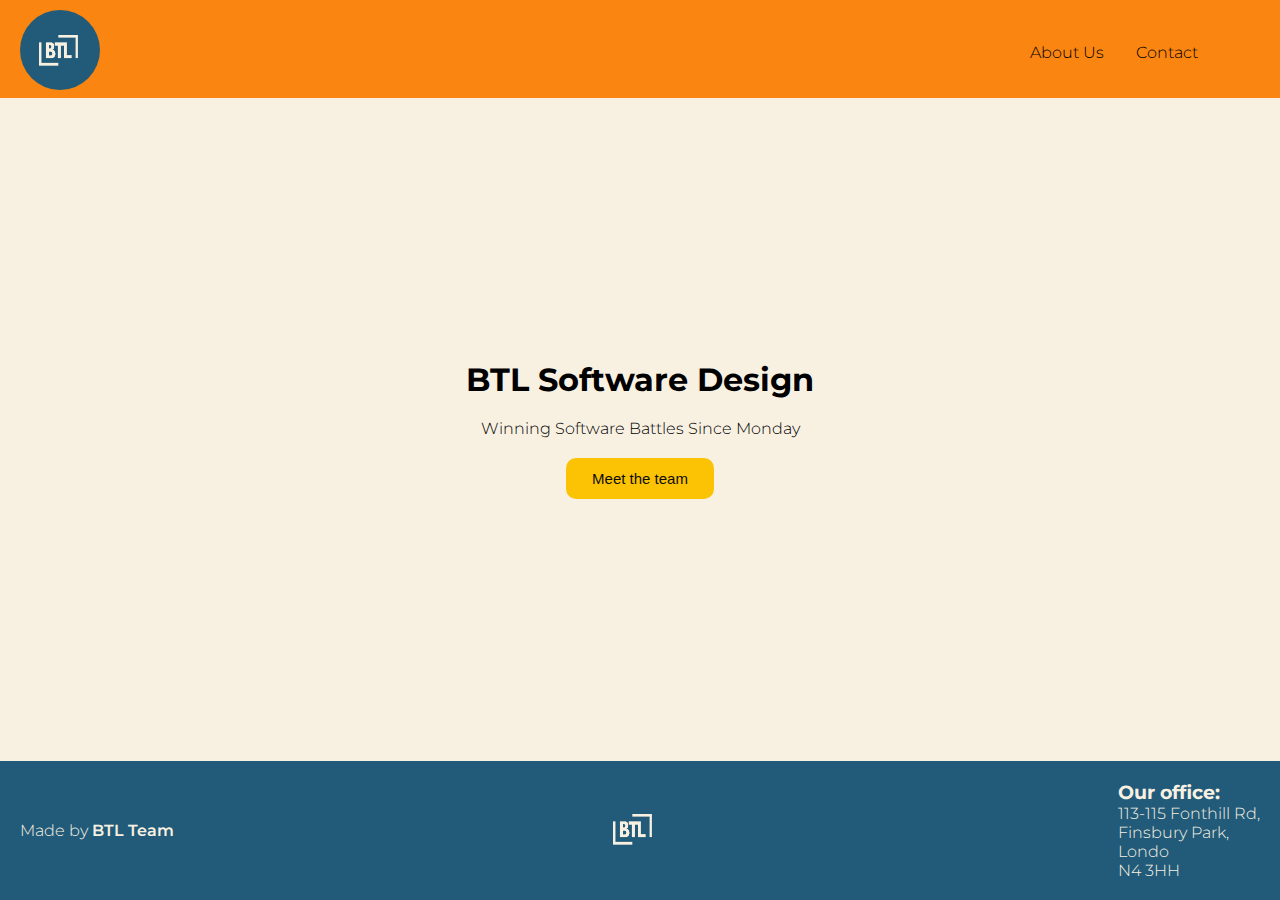
<file: index.html>
<!DOCTYPE html>
<html lang="en">
  <head>
    <meta charset="UTF-8" />
    <meta name="viewport" content="width=device-width, initial-scale=1.0" />
    <title>BTL Agency Website</title>
    <link href="styles.css" rel="stylesheet"/>
    <link rel="preconnect" href="https://fonts.googleapis.com">
    <link rel="preconnect" href="https://fonts.gstatic.com" crossorigin>
    <link href="https://fonts.googleapis.com/css2?family=Montserrat:ital,wght@0,100..900;1,100..900&display=swap" rel="stylesheet">
  </head>
  <body>
    <header class="row">
      <div class="row_logo">
        <a href="/index.html" aria-label="Home"><img id="logo" alt="agency logo" src="logo.png"></a>
      </div>     
      <nav>
        <ul class="row">
          <li><a href="/about.html">About Us</a></li>
          <li><a href="contact-us/contact.html">Contact</a></li>
        </ul>
      </nav>
    </header>
    <main class='home-container'>
      <div class="content">
        <h1>BTL Software Design</h1>
        <p>Winning Software Battles Since Monday</p>
        <button onclick="window.location.href = 'about.html'" class="button">Meet the team</button>
      </div>
    
    </main>

    <footer class="footer-container">
      <p>
        Made by <a href="https://github.com/fac30/PRO01_Ben_Tania_Levi">BTL Team</a>
      </p>
      <a href="/index.html" aria-label="Home"><img id="logo" alt="agency logo" src="logo.png"></a>
      <div class="address-footer">
        <h3>Our office:</h3>
        <p>113-115 Fonthill Rd,</p>
        <p>Finsbury Park,</p>
        <p>Londo</p>
        <p>N4 3HH</p>
      </div>
    </footer>

    <script>

async function loadTeam() {
            try {
                const response = await fetch('/data/team/people.json');
                const data = await response.json();
                const grid = document.getElementById('team-grid');

                data.persons.forEach(person => {
                    const listItem = document.createElement('li');

                    listItem.innerHTML = `
                        <h2>${person.name}</h2>
                        <img
                            width="200"
                            height="200"
                            src="${person.img}"
                            alt="${person.name} profile picture"
                        >
                        <div class="row">
                            <h3>Job Title:</h3>
                            <p>${person.position}</p>
                        </div>
                        <h3>About</h3>
                        <p>${person.about}</p>
                        <button onclick="window.location.href = 'contact-us/contact.html?name=' + encodeURIComponent('${person.name}');">Contact ${person.name}</button>
                    `;
                    grid.appendChild(listItem);
                });
            } catch (error) {
                console.error('Error fetching or displaying the team members:', error);
            }
        }
        window.onload = loadTeam;

    </script>
  </body>
</html>
</file>
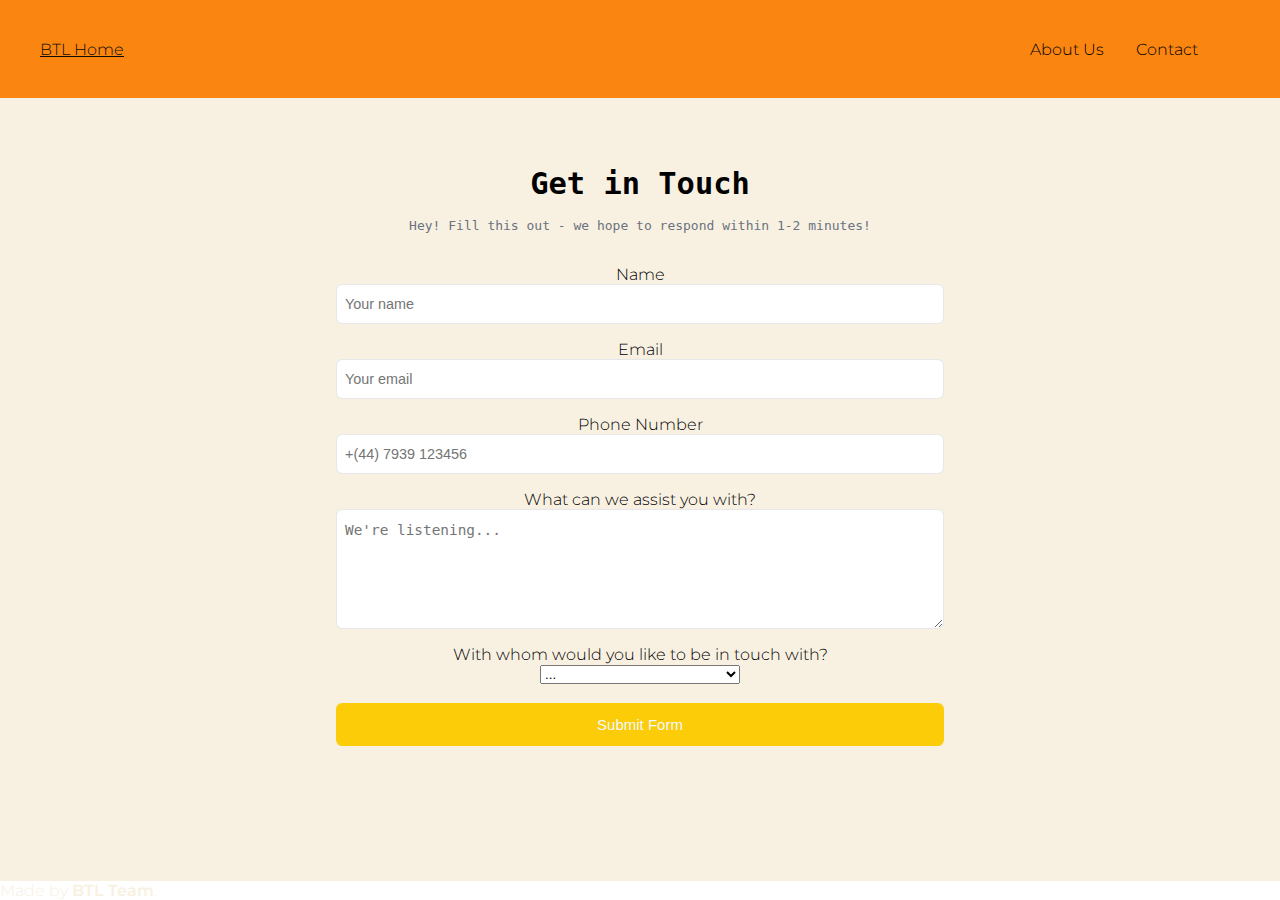
<file: contact.html>
<!DOCTYPE html>
<html lang="en">
  <head>
    <meta charset="UTF-8" />
    <meta name="viewport" content="width=device-width, initial-scale=1.0" />
    <title>BTL Agency Website</title>
    <link href="styles.css" rel="stylesheet"/>
    <link rel="preconnect" href="https://fonts.googleapis.com">
    <link rel="preconnect" href="https://fonts.gstatic.com" crossorigin>
    <link href="https://fonts.googleapis.com/css2?family=Montserrat:ital,wght@0,100..900;1,100..900&display=swap" rel="stylesheet">
  </head>
  <body>
    <header class="row">
        <a href="/" aria-label="Home" style="margin-left:20px;">BTL Home</a>
        <nav>
          <ul class="row">
            <li><a href="/about.html">About Us</a></li>
            <li><a href="/contact.html">Contact</a></li>
          </ul>
        </nav>
    </header>
    <main>
      <section class="contact-section">
        <div class="contact-intro">
            <h2 class="contact-title">Get in Touch</h2>
            <p class = "contact-description">
                Hey! Fill this out - we hope to respond within 1-2 minutes!
            </p>
        </div>
    
        <div class = "form-group-container">
          <div class = "form-group">
            <label for="name"
              class="form-label">Name</label>
            <input type="text" name="name" id="name" placeholder="Your name" class="form-input"></input>
          </div>
    
          <div class="form-group">
            <label for="Email"
              class="form-label">Email</label>
            <input type="text" name="name" id="name" placeholder="Your email" class="form-input"></input>
        </div>
    
    <div class="form-group">
        <label for="Phone number"
        class="form-label">Phone Number</label>
        <input type="text" name="name" id="name" placeholder="+(44) 7939 123456" class="form-input"></input>
    </div>
    
    <div class="form-group">
        <label for="Assist"
        class="form-label">What can we assist you with?</label>
        <textarea type="text" name="name" id="name" placeholder="We're listening..." class="form-textarea"></textarea>
    </div>
    
    <div class="dropdown">
        <label for="Who?"
        class="form-label">With whom would you like to be in touch with?</label>
       <form id="checkbox">
        <select name="checkbox" id="dropbox">
            <option value="...">...</option>
            <option value="Tania">Tania</option>
            <option value="Ben">Ben</option>
            <option value="Levi">Levi</option>
            </select>
        </form>
    </div>
    </div>
    <button class="form-submit" type="'submit">Submit Form</button>
    </section>
    <link rel="stylesheet" type="text/css" href="contact.css" />
    </main>
    <footer>
        <p>
          Made by <a href="https://github.com/fac30/PRO01_Ben_Tania_Levi">BTL Team</a>.
        </p>
    </footer>
  </body>
</html>
</file>
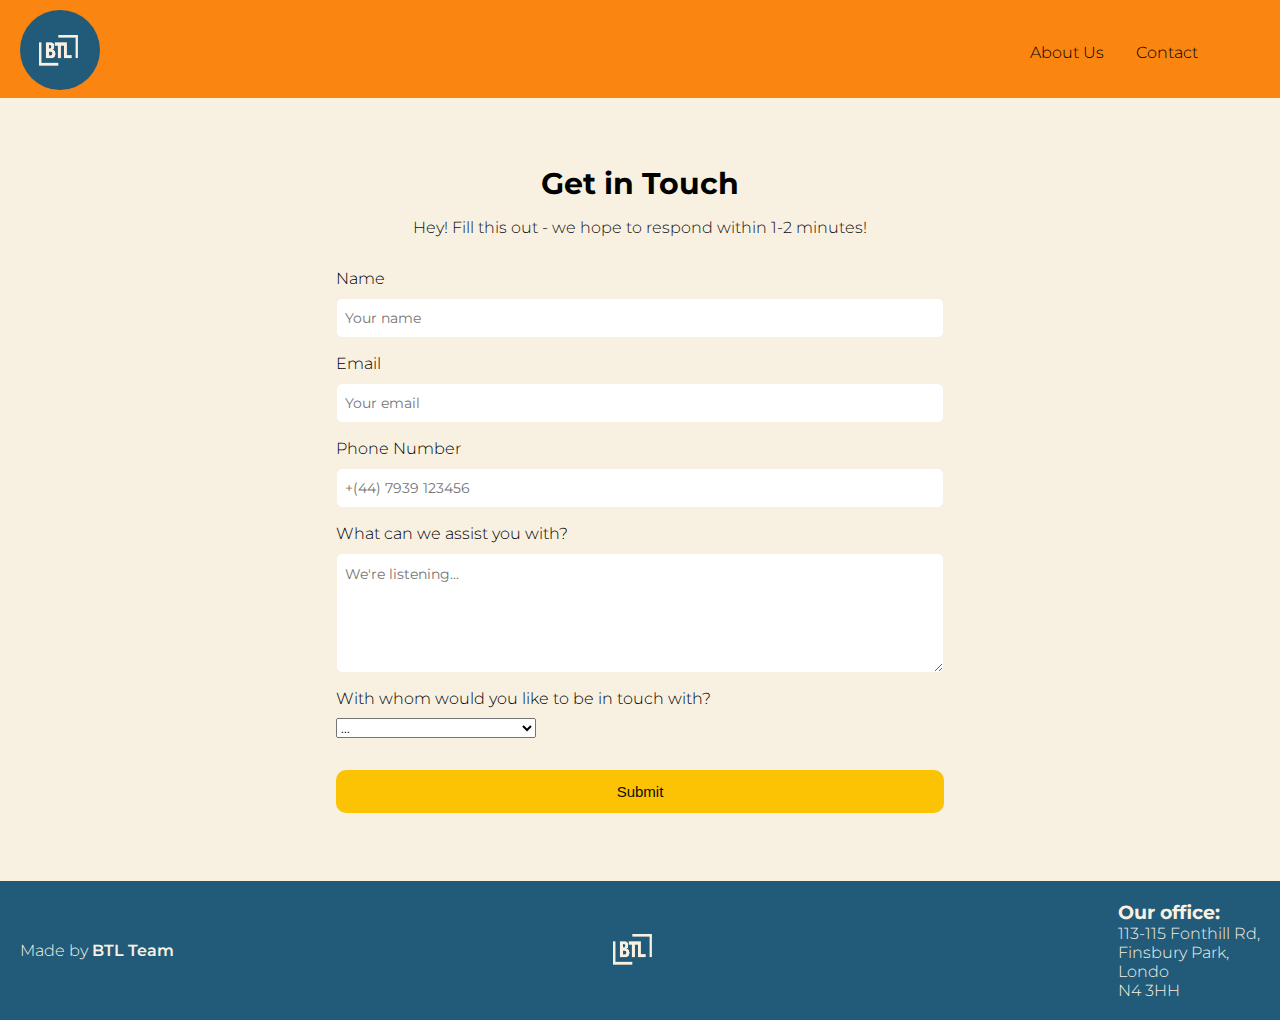
<file: contact-us/contact.html>
<!DOCTYPE html>
<html lang="en">
  <head>
    <meta charset="UTF-8" />
    <meta name="viewport" content="width=device-width, initial-scale=1.0" />
    <title>BTL Agency Website</title>
    <link href="/styles.css" rel="stylesheet"/>
    <link href="contact.css" rel="stylesheet"/>
  
    <link rel="preconnect" href="https://fonts.googleapis.com">
    <link rel="preconnect" href="https://fonts.gstatic.com" crossorigin>
    <link href="https://fonts.googleapis.com/css2?family=Montserrat:ital,wght@0,100..900;1,100..900&display=swap" rel="stylesheet">
  </head>
  <body>
    <header class="row">
      <div class="row_logo">
        <a href="/index.html" aria-label="Home"><img id="logo" alt="agency logo" src="/logo.png"></a>
      </div>     
      <nav>
        <ul class="row">
          <li><a href="/about.html">About Us</a></li>
          <li><a href="contact-us/contact.html">Contact</a></li>
        </ul>
      </nav>
    </header>
    <main>
      <section class="contact-section">
        <div class="contact-intro">
            <h2 class="contact-title">Get in Touch</h2>
            <p class = "contact-description">
                Hey! Fill this out - we hope to respond within 1-2 minutes!
            </p>
        </div>
    
        <form class = "form-group-container">
            <div class = "form-group">
              <label for="name"
                class="form-label">Name</label>
              <input type="text" name="name" id="name" autocomplete="name" placeholder="Your name" class="form-input" required></input>
              <span id="name-error" class="error-message"></span>
            </div>
      
            <div class="form-group">
                <label for="Email"
                  class="form-label">Email</label>
                <input type="text" name="email" id="Email" autocomplete="email" placeholder="Your email" class="form-input" required></input>
                <span id="email-error" class="error-message"></span>
              </div>
      
            <div class="form-group">
                <label for="Phone number"
                class="form-label">Phone Number</label>
                <input type="text" name="Phone number" id="Phone number" autocomplete="number" placeholder="+(44) 7939 123456" class="form-input" required></input>
                <span id="number-error" class="error-message"></span>
              </div>
      
            <div class="form-group">
                <label for="Assist"
                class="form-label">What can we assist you with?</label>
                <textarea type="text" name="Assist" id="Assist" autocomplete="message" placeholder="We're listening..." class="form-textarea" required></textarea>
                <span id="assist-error" class="error-message"></span>
              </div>
      
            <div class="dropdown">
                <label for="checkbox"
                class="form-label">With whom would you like to be in touch with?</label>
                <form id="checkbox">
                  <select name="checkbox" id="dropbox">
                    <option value="...">...</option>
                    <option value="Tania">Tania</option>
                    <option value="Ben">Ben</option>
                    <option value="Levi">Levi</option>
                  </select>
                </form>
            </div>

            <button class="form-submit" type="button" id="submitBtn">Submit</button>
            <!-- The Modal Box-->
            <!-- The Modal -->
            <div class="modal hide">
              <div class="modal-content">
                  <span class="close">&times;</span>
                  <p><strong>Message received! 🎉</strong></p>
                  <p>One of our awesome devs will be in touch soon to discuss how we can help you out.</p>
                  <p>If you need us before then, you can reach us at <strong>support@btlagency.co.uk</strong>.</p>
              </div> 
          </div>
        </form>
      </section>
    </main>

    <footer class="footer-container">
      <p>
        Made by <a href="https://github.com/fac30/PRO01_Ben_Tania_Levi">BTL Team</a>
      </p>
      <a href="/index.html" aria-label="Home"><img id="logo" alt="agency logo" src="/logo.png"></a>
      <div class="address-footer">
        <h3>Our office:</h3>
        <p>113-115 Fonthill Rd,</p>
        <p>Finsbury Park,</p>
        <p>Londo</p>
        <p>N4 3HH</p>
      </div>
    </footer>

    <script src="contact.js"></script>
    <script>
      let params = new URLSearchParams(document.location.search);
      let name = params.get("name");
      const checkbox = document.getElementById('dropbox')
      if (name) {
            for (let i = 0; i < dropbox.options.length; i++) {
                if (dropbox.options[i].value === name) {
                    dropbox.selectedIndex = i;
                    break;
                }
            }
        }
    </script>

  </body>
</html>
</file>
<file: styles.css>
/* Colours:
Orange: #fa8510 - header
NavyBlue: #215b79 - footer
AnotherBlue: #B6CAD0 - sections, buttons
Yellow: #fbc304 - sections, buttons
Light colour for background: #f8f1e2
Black for text: #0e0c08
*/


/*common for all pages*/
* {
    margin: 0;
    padding: 0;
    box-sizing: border-box;
}
body {
    font-family: 'Montserrat', sans-serif;
    font-weight: 300;
    font-style: normal;
    display: flex;
    flex-direction: column;
    min-height: 100vh;
}

main {
    display: flex;
    flex-direction: column;
    flex: 1; /* This will make the main take up the remaining space */
    background-color: #f8f1e2;
    padding: 20px;
}
header {
    background: #fa8510;
    /*padding: 20px;*/
    text-align: center;
    width: 100%;
    height: 98px;
    padding: 10px 20px;
}

header a {
    color: #0e0c08;
}
nav {
    margin-left: auto;
    margin-right: 5%;
}      
nav ul {
    list-style-type: none;
}
li > a {
    color: inherit;
    text-decoration: none;
  }
row > ul > li:hover {
    color: #0e0c08;
    cursor: pointer;
}

/*button*/
button {
    background-color: #fbc304;
    border: none;
    border-radius: 10px;
    color: #0e0c08;
    padding: 12px 26px;
    font-size: 15px;
    /*margin: 4px 2px;*/
    /*opacity: 1;*/
    /*transition: 0.3s;
    display: inline-block;
    text-decoration: none;
    cursor: pointer;*/
}
button:hover {opacity: 0.6}

.row {
    display: flex;
    gap: 2rem;
    flex-wrap: wrap;
    align-items: center;
}
/* On screens that are 600px wide or less, make the menu links stack on top of each other instead of next to each other */
@media screen and (max-width: 600px) {
    .row {
      flex-direction: column;
    }
    .row .links {
      flex-direction: row;

      margin: 30px 0;
    } 
  }


/*home page*/
.home-container {
    display: flex;
    justify-content: center;
    height: 200px;
    align-items: center;
}
.content {
    display: flex;
    flex-direction: column;
    align-items:center
}
.content h1 {
    margin-bottom: 20px;
}

.content p {
    margin-bottom: 20px;
}
#logo {
    width: 5rem;
    height: 5rem;
    border-radius: 50px;
    overflow: hidden;
    margin-right: 1.5rem;
  }

/*about page*/
.about-container {
    display: flex;
    justify-content: center;
    flex-direction: column;
    align-items: center;
    padding-bottom: 30px;
}
.about-content {
    display:flex;
    justify-content: center;
    flex-direction: column;
    align-items: center;
    background-color:#B6CAD0;
}
.about-content > * {
    margin: 0 20px; /* Adds horizontal margin around each item */
    padding-top: 0; /* Adds top padding 0 to each item */
    padding-bottom: 20px; /* Adds bottom padding 20px to each item */
}

#text-emphasise {
    font-weight: 500;
}
.img-container {
    display: inline-block; /* Ensure container adapts to image size */
    padding-bottom: 20px; 
}
.img-container img {
    display: block; /* Ensure the image takes up full width inside the container */
    width: 200px;
    height: 200px; /* Maintain the exact 200x200 dimensions */
    border-radius: 50%;
}

.grid {
    display:flex;
    flex-direction: row;
    justify-content: space-around;
    align-items: center;

    /*display: grid;
    grid-template-columns: repeat(auto-fit, minmax(10rem, 1fr));
    gap: 1rem;
    border: 1rem;*/
}
ul {
    list-style-type: none;
}

/* On screens that are 600px wide or less, make the columns stack on top of each other instead of next to each other */
@media screen and (max-width: 750px) {
    .grid {
      flex-direction: column;
    }
}

.grid-list {
    display: flex;
    flex-direction: column;
    justify-content: space-between;
    align-items: center;
    padding-top: 10px;
}
.grid-list > *:not(:last-child) {
    padding-bottom: 20px; /* Not Add bottom padding 20px to the last item */
}

.grid-list-row {
    display: flex;
    gap: 0.5rem;    
    flex-wrap: wrap;
    align-items: center;
}

/*footer*/
.footer-container {
    display: flex;
    justify-content: space-between;
    gap: 20px;
    padding: 20px;
    align-items: center;
    background-color:#215b79;
    
}
.footer-container > * {
    margin: 0 20px; /* Adds horizontal margin around each item */
  }
  
.footer-container > *:first-child {
    margin-left: 0; /* Remove left margin from the first item */
  }
  
.footer-container > *:last-child {
    margin-right: 0; /* Remove right margin from the last item */
  }

/* If the screen size is 600px wide or less, hide the element */
@media screen and (max-width: 600px) {
    div.address-footer {
      display: none;
    }
  }

footer p {
    color: #f8f1e2;
    /*text-align: center;*/
    /*flex-grow: 1;*/
}
footer h3 {
    color: #f8f1e2;
}
footer a {
    text-decoration: none;
    /*text-align: center;*/
    color:#f8f1e2;
    font-weight: 600;
    /*flex-grow: 1;*/
}
</file>
<file: contact.css>
.contact-section {
    text-align: center;
    width: 100%;
    max-width: 40rem;
    margin-left: auto;
    margin-right: auto;
    padding: 3rem 1rem;
}

.contact-intro > * + * {
    margin-top: 1rem;
}

.contact-title {
    font-family: monospace ;
    font-size: 1.9rem;
    line-height: 2.25rem;
    font-weight: 700;
}

.contact-description {
    color: rgb(107 114 128);
    font-family: monospace;
}

.form-group-container {
    display: grid;
    gap: 1rem;
    margin-top: 2rem;
}

.form-group {
display: flex;
flex-direction: column;
}

.form-input,
.form-textarea {
    padding: 0.5rem;
    border: 1px solid #e5e7eb;
    display: flex;
    height: 2.5rem;
    width: 100%;
    border-radius: 0.4rem;
    font-size: 0.9rem;
    line-height: 1.5rem;
}

.form-textarea {
    min-height: 120px;
}

.form-submit{
    width: 100%;
    margin-top: 1.2rem;
    background-color: #fbcc07;
    color: aliceblue;
    padding: 13px 5px;
    border-radius: 0.4rem;
}

#dropbox {
    width: 200px;
}

.form-label{
   font: monospace;

}
</file>
<file: contact-us/contact.css>
/* Colours:
Orange: #fa8510 - header
NavyBlue: #215b79 - footer
AnotherBlue: #B6CAD0 - sections, buttons
Yellow: #fbc304 - sections, buttons
Light colour for background: #f8f1e2
Black for text: #0e0c08
*/

.contact-section {
    text-align: center;
    width: 100%;
    max-width: 40rem;
    margin-left: auto;
    margin-right: auto;
    padding: 3rem 1rem;
}

.contact-intro > * + * {
    margin-top: 1rem;
}

.contact-title {
    font-size: 1.9rem;
    line-height: 2.25rem;
    font-weight: 700;
}

.contact-description {
    color: #0e0c08;
}

.form-label {
    display: flex;
    justify-content: flex-start;
    align-items: flex-start;
}

.form-group-container {
    display: grid;
    gap: 1rem;
    margin-top: 2rem;
    margin-bottom: 2rem;
}

.form-group {
    display: flex;
    flex-direction: column;
}
.form-group > *:first-child {
    padding-bottom: 10px;
}

.form-input,
.form-textarea {
    padding: 0.5rem;
    border: 1px solid #f8f1e2;
    display: flex;
    height: 2.5rem;
    width: 100%;
    border-radius: 0.4rem;
    font-size: 0.9rem;
    line-height: 1.5rem;
    font-family: 'Montserrat', sans-serif;
}

.form-textarea {
    min-height: 120px;
}

.form-submit{
    width: 100%;
    padding: 13px 5px;
    border-radius: 10px;
}
.dropdown {
    display: flex;
    flex-direction: column;
}
.dropdown > *:first-child {
    padding-bottom: 10px;
}

#dropbox {
    width: 200px;
    font-family: 'Montserrat', sans-serif;
}
#checkbox {
    display: flex;
    justify-content: flex-start;
    align-items: flex-start;
}

/* Modal Box*/
.modal {
    position: fixed; /* Stay in place */
    left: 0;
    top: 0;
    width: 100%; /* Full width */
    height: 100%; /* Full height */
    overflow: auto; /* Enable scroll if needed */
    background-color: rgba(0,0,0,0.4); /* Black w/ opacity */
    justify-content: center;
    align-items: center;
}

.modal-content {
    background-color: whitesmoke;
    margin: 15% auto; /* 15% from the top and centered */
    padding: 20px;
    border: 1px solid #afad8c;
    width: 80%; 
    border-radius: 5px;
    text-align: center;
    align-items: center;
    color:#464c2f;
}
.modal-content p {
    margin-bottom: 1rem;
}
.hide {
	display: none;
}
/* The Close Button*/
.close {
    color: #aaa;
    float: right;
    font-size: 28px;
    font-weight: bold;
}

.close:hover,
.close:focus {
    color: black;
    text-decoration: none;
    cursor: pointer;
}
</file>
